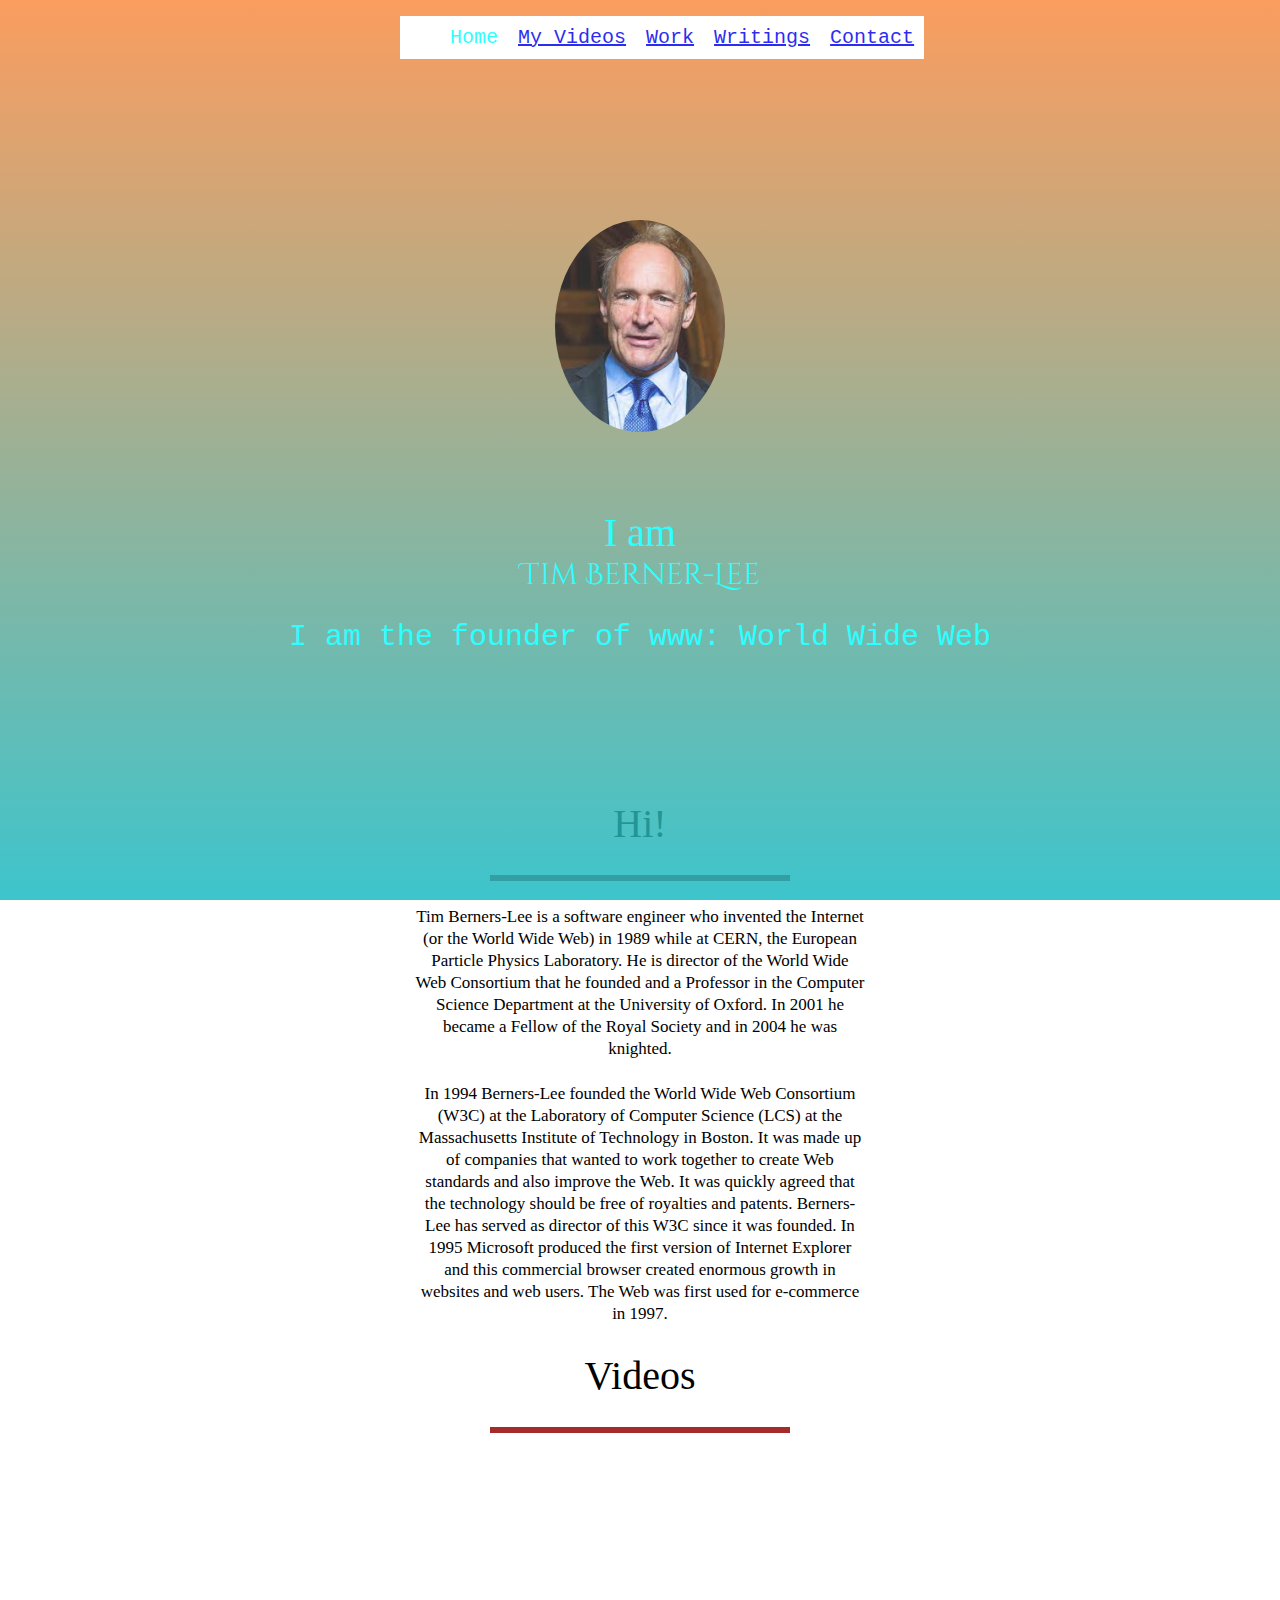
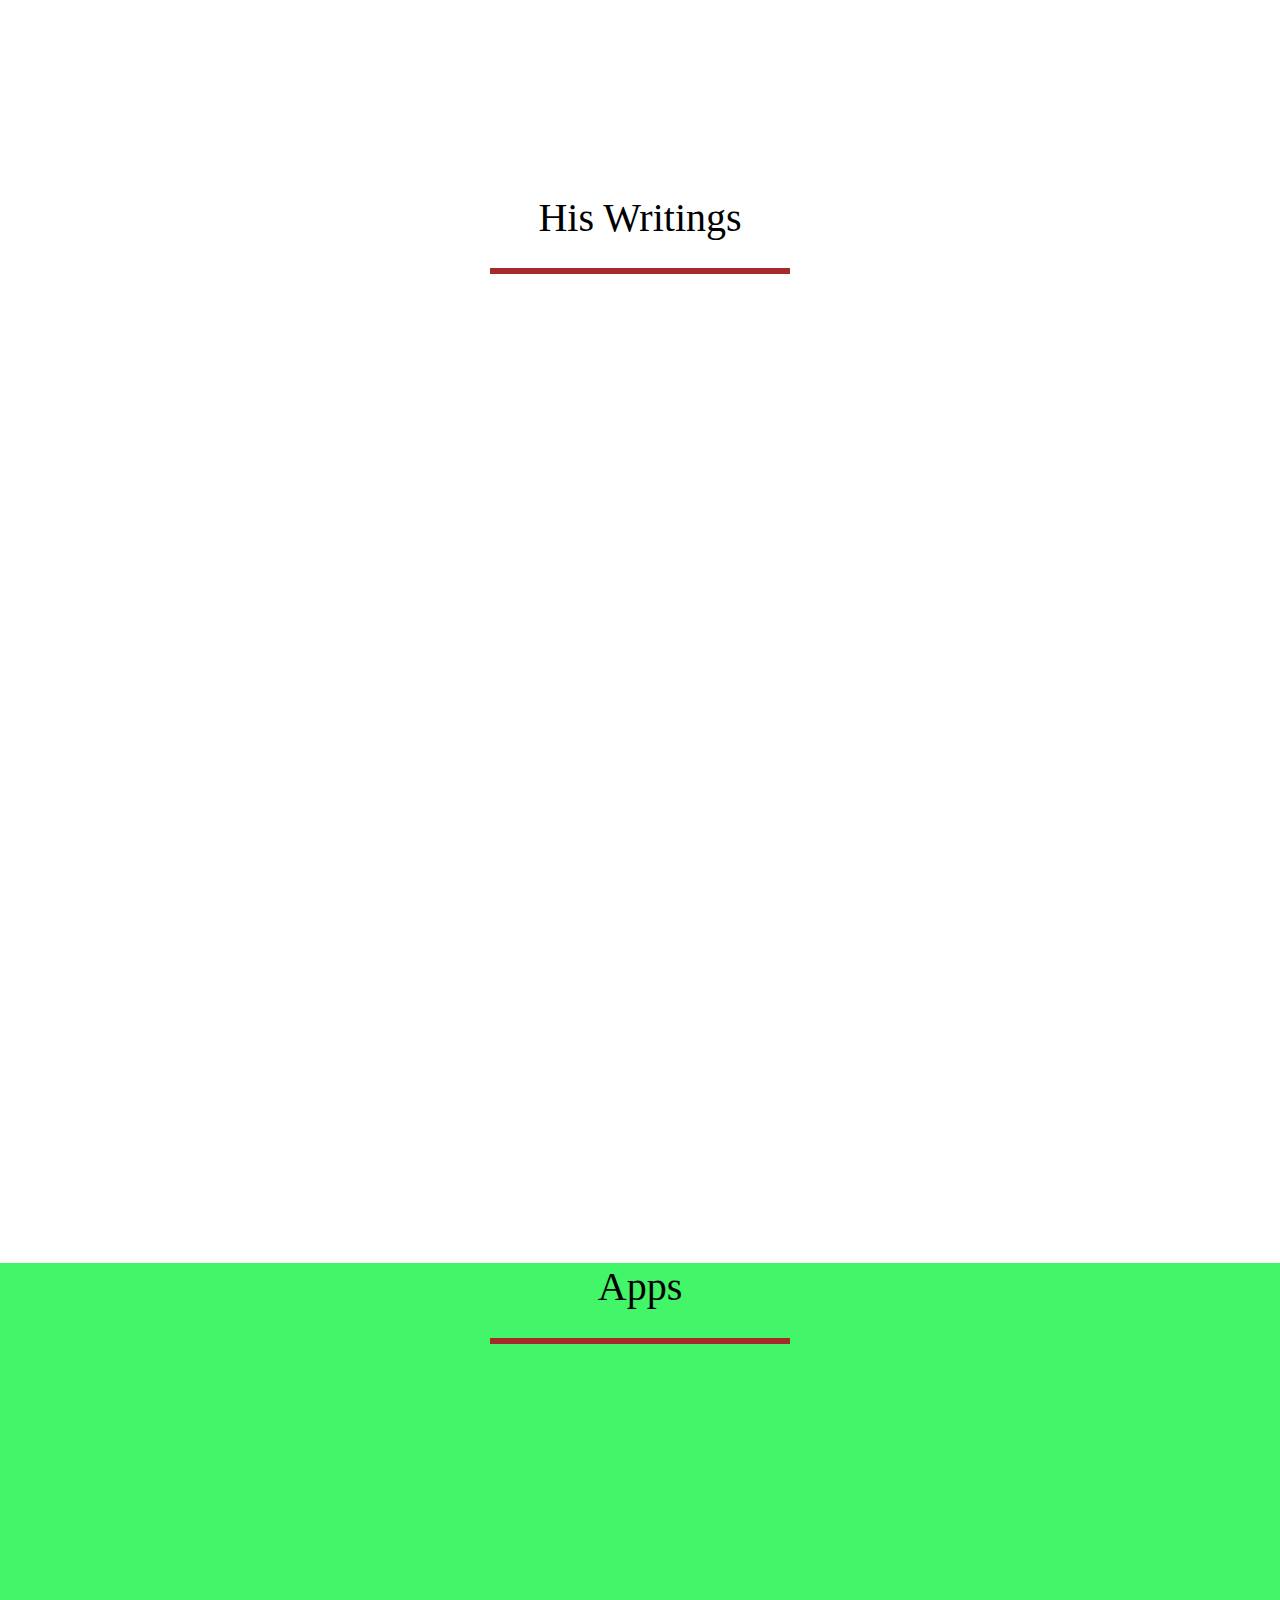
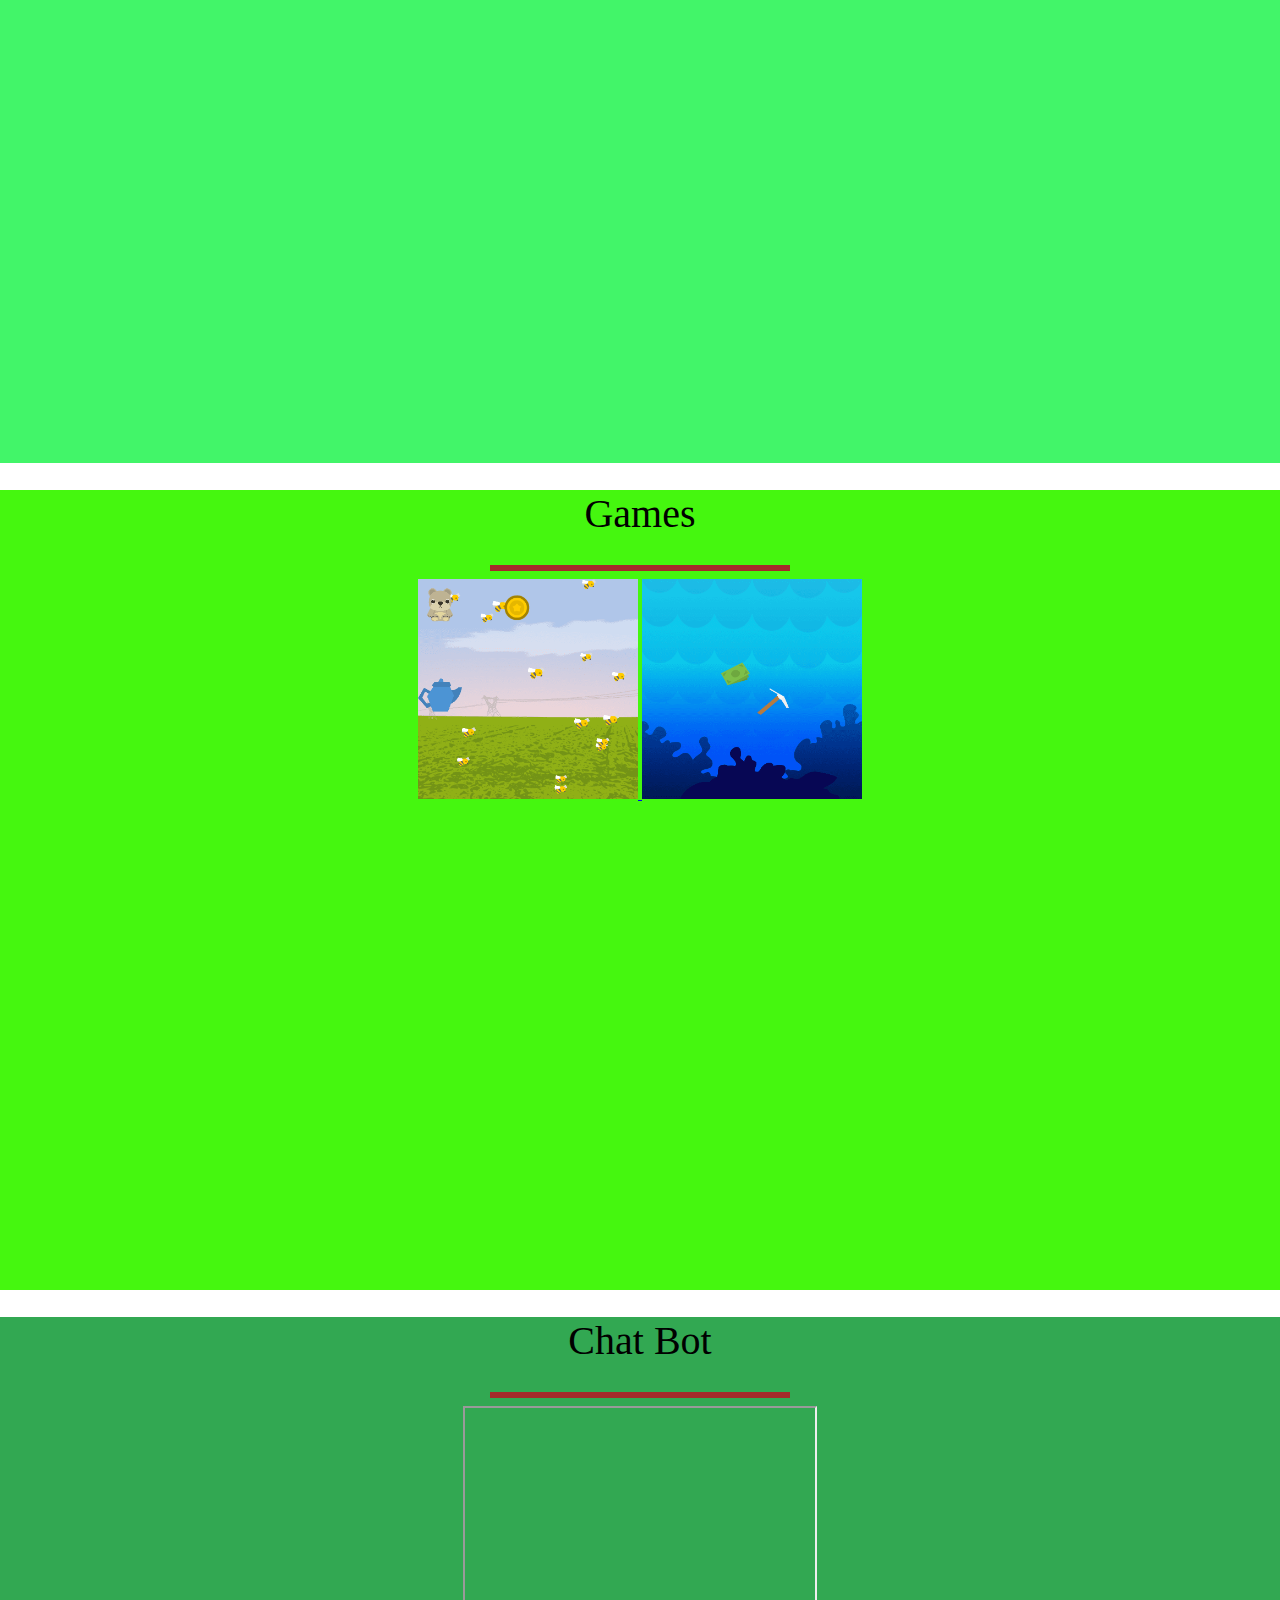
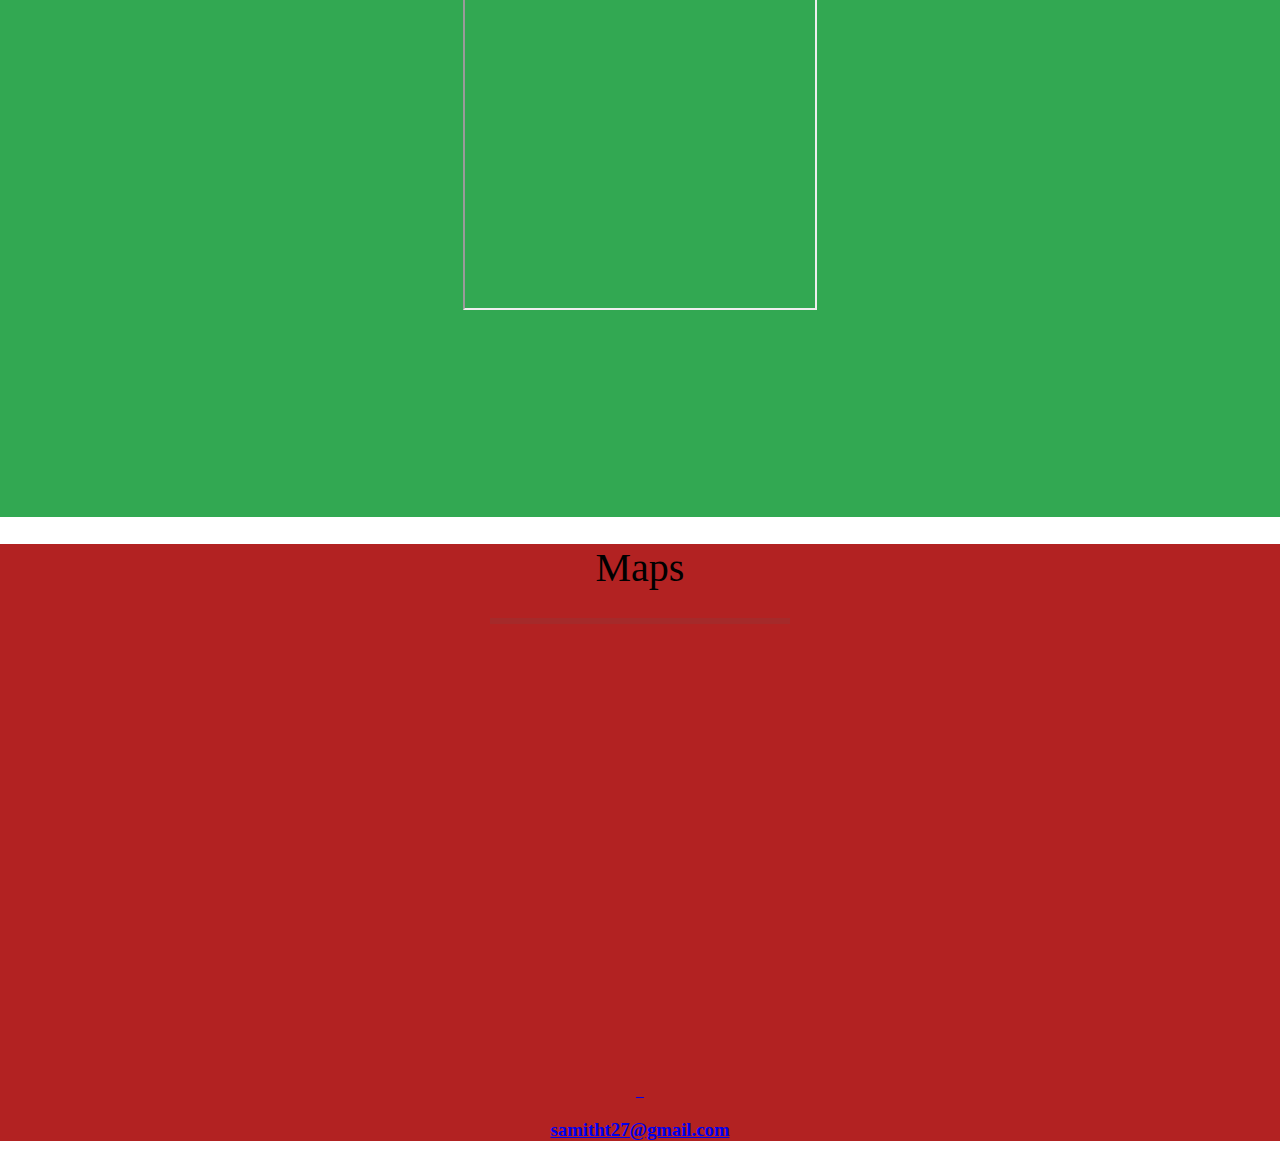
<file: index.html>
<html>

<head>
    <title>Sir Tim Berner- Lee
    </title>
    <link rel="stylesheet" href="style.css">
    <link href="https://fonts.googleapis.com/css2?family=Cinzel+Decorative&display=swap" rel="stylesheet">
    <link href="https://cdnjs.cloudflare.com/ajax/libs/font-awesome/4.7.0/css/font-awesome. min.css">
</head>

<body>
    <section id="welcome">
        <div class="parallax-inner">
            <center>
                <ul class="menu">
                    <li class="link">Home </li>
                    <li class="link"><a href="#My Videos">My Videos</a> </li>
                    <li class="link"><a href="#Work">Work</a></li>
                    <li class="link"><a href="#Writings">Writings</a></li>
                    <li class="link"><a href="#Contact">Contact</a></li>
                </ul>
            </center>
            <img class="profile" src="download.jfif" />
            <h1>I am <br><span id="name">Tim Berner-Lee</span></h1>
            <h2>I am the founder of www: World Wide Web</h2>
        </div>

    </section>
    <section id="bio">
        <h1>Hi!</h1>
        <div class="line"></div>
        <p>Tim Berners-Lee is a software engineer who invented the Internet (or the World Wide Web) in 1989 while at CERN, the European Particle Physics Laboratory.

            He is director of the World Wide Web Consortium that he founded and a Professor in the Computer Science Department at the University of Oxford.

            In 2001 he became a Fellow of the Royal Society and in 2004 he was knighted.<br /><br />In 1994 Berners-Lee founded the World Wide Web Consortium (W3C) at the Laboratory of Computer Science (LCS) at the Massachusetts Institute of Technology in Boston. It was made up of companies that wanted to work together to create Web standards and also improve the Web. It was quickly agreed that the technology should be free of royalties and patents. Berners-Lee has served as director of this W3C since it was founded.

            In 1995 Microsoft produced the first version of Internet Explorer and this commercial browser created enormous growth in websites and web users.

            The Web was first used for e-commerce in 1997.</p>
    </section>

    <section id="My Videos">
        <h1>Videos</h1>
        <div class="line"></div>
        <br>
        <iframe width="726" height="410" src="https://www.youtube.com/embed/OM6XIICm_qo" title="YouTube video player" frameborder="0" allow="accelerometer; autoplay; clipboard-write; encrypted-media; gyroscope; picture-in-picture" allowfullscreen></iframe>
        <br>
        <br>
        <iframe width="729" height="410" src="https://www.youtube.com/embed/rCplocVemjo" title="YouTube video player" frameborder="0" allow="accelerometer; autoplay; clipboard-write; encrypted-media; gyroscope; picture-in-picture" allowfullscreen></iframe>
    </section>
    <section id="Work">
        <h1>His Work</h1>
        <div class="line"></div>
        <br>
        <iframe height="900" width="1000" src="https://en.wikipedia.org/wiki/Tim_Berners-Lee#Career_and_research" frameborder="0"></iframe>
    </section>
    <br>
    <br>
    <section id="Writings">
        <h1>His Writings</h1>
        <div class="line"></div>
        <br>
        <iframe height="900" width="1000" src="https://webfoundation.org/2019/03/web-birthday-30/" frameborder="0"></iframe>
    </section>
    <br>
    <br>
    <section id="app">
        <h1>Apps</h1>
        <div class="line"></div>
        <iframe width="400" height="620" style="border: 0px;" src="https://studio.code.org/projects/applab/GvOnT5cZ_sfeypTOMKNHKifnwPIc_3p3_dru512HEhM/embed"></iframe>
        <iframe width="400" height="620" style="border: 0px;" src="https://studio.code.org/projects/applab/Wgr6eeMoLP2ehWHSGLiDwRRceFvkN3e2Vy7_uS0eZS4/embed"></iframe>
    </section>
    <section id="game">
        <h1>Games</h1>
        <div class="line"></div>
        <a href="https://studio.code.org/projects/spritelab/sKtDgLaWGjFtgWDKNjMInZ15J-lWAUmFn0PI8NAqJZ4" target="_blank">
            <img src="Winnie%20the%20Poo%20Game.png">
        </a>
        <a href="https://studio.code.org/projects/spritelab/xTsUSzDO8K-wuUgdJ21HMdCRshpb3Zovllo8-d14O_I" target="_blank">
            <img src="Will%20it%20float%20or%20sink.png">
        </a>
    </section>
    <section id="ChatBot">
        <h1>Chat Bot</h1>
        <div class="line"></div>
        <iframe allow="microphone;" width="350" height="500" src="https://console.dialogflow.com/api-client/demo/embedded/3dbafa6b-967c-4372-9ea8-31621a31ed32">
        </iframe>
    </section>
    <section id="Contact">
        <h1>Maps</h1>
        <div class="line"></div>
        <iframe src="https://www.google.com/maps/embed?pb=!1m18!1m12!1m3!1d2125282.256270748!2d75.12525562204102!3d28.972190429621477!2m3!1f0!2f0!3f0!3m2!1i1024!2i768!4f13.1!3m3!1m2!1s0x0%3A0x719a5e5196b12ee8!2sTaj%20Mahal%2C%20New%20Delhi!5e0!3m2!1sen!2sin!4v1618402595955!5m2!1sen!2sin" width="600" height="450" style="border:0;" allowfullscreen="" loading="lazy"></iframe>
        <div class="Contact_1">
       <a href="mailto:samitht27@gmail.com?Subject=hello">
         <i class="fa fa envelope"></i>&nbsp;&nbsp;
           <h3>samitht27@gmail.com</h3>
            </a>
        </div>
    </section>
</body>

</html>
</file>
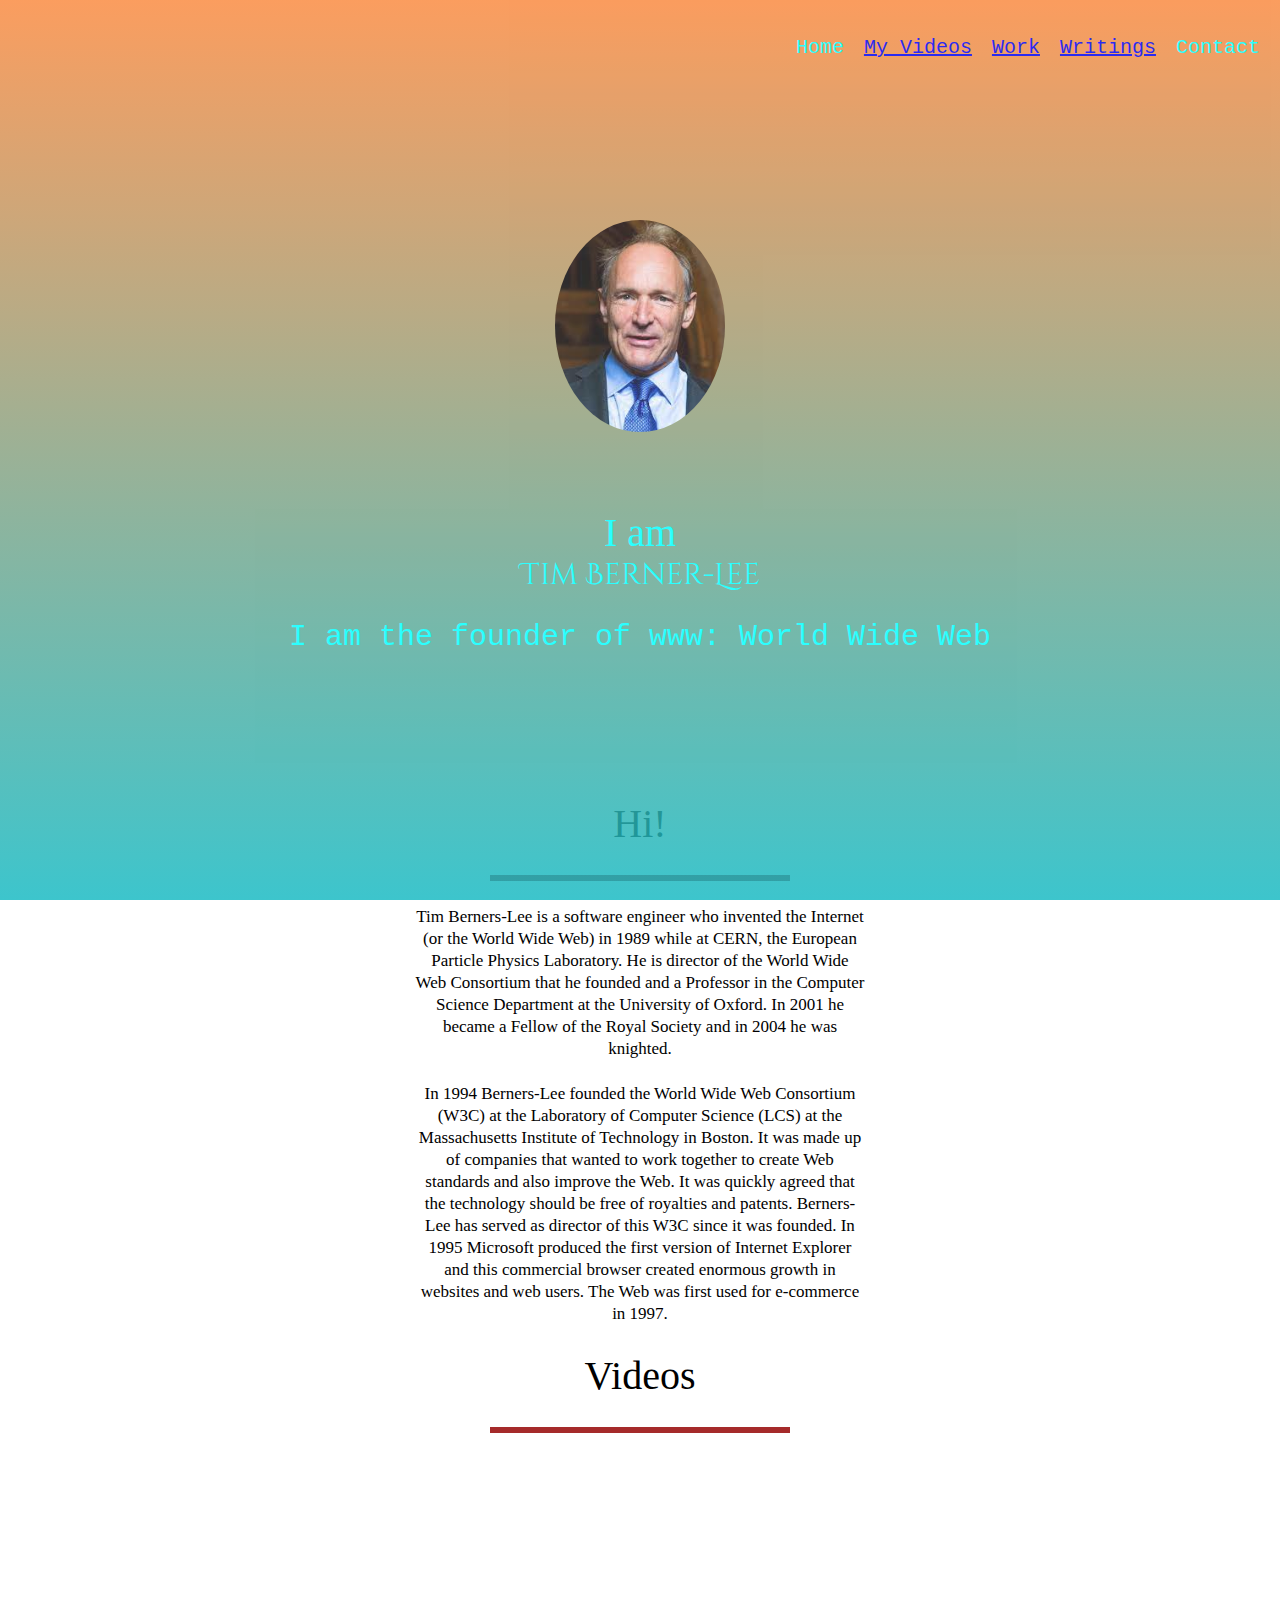
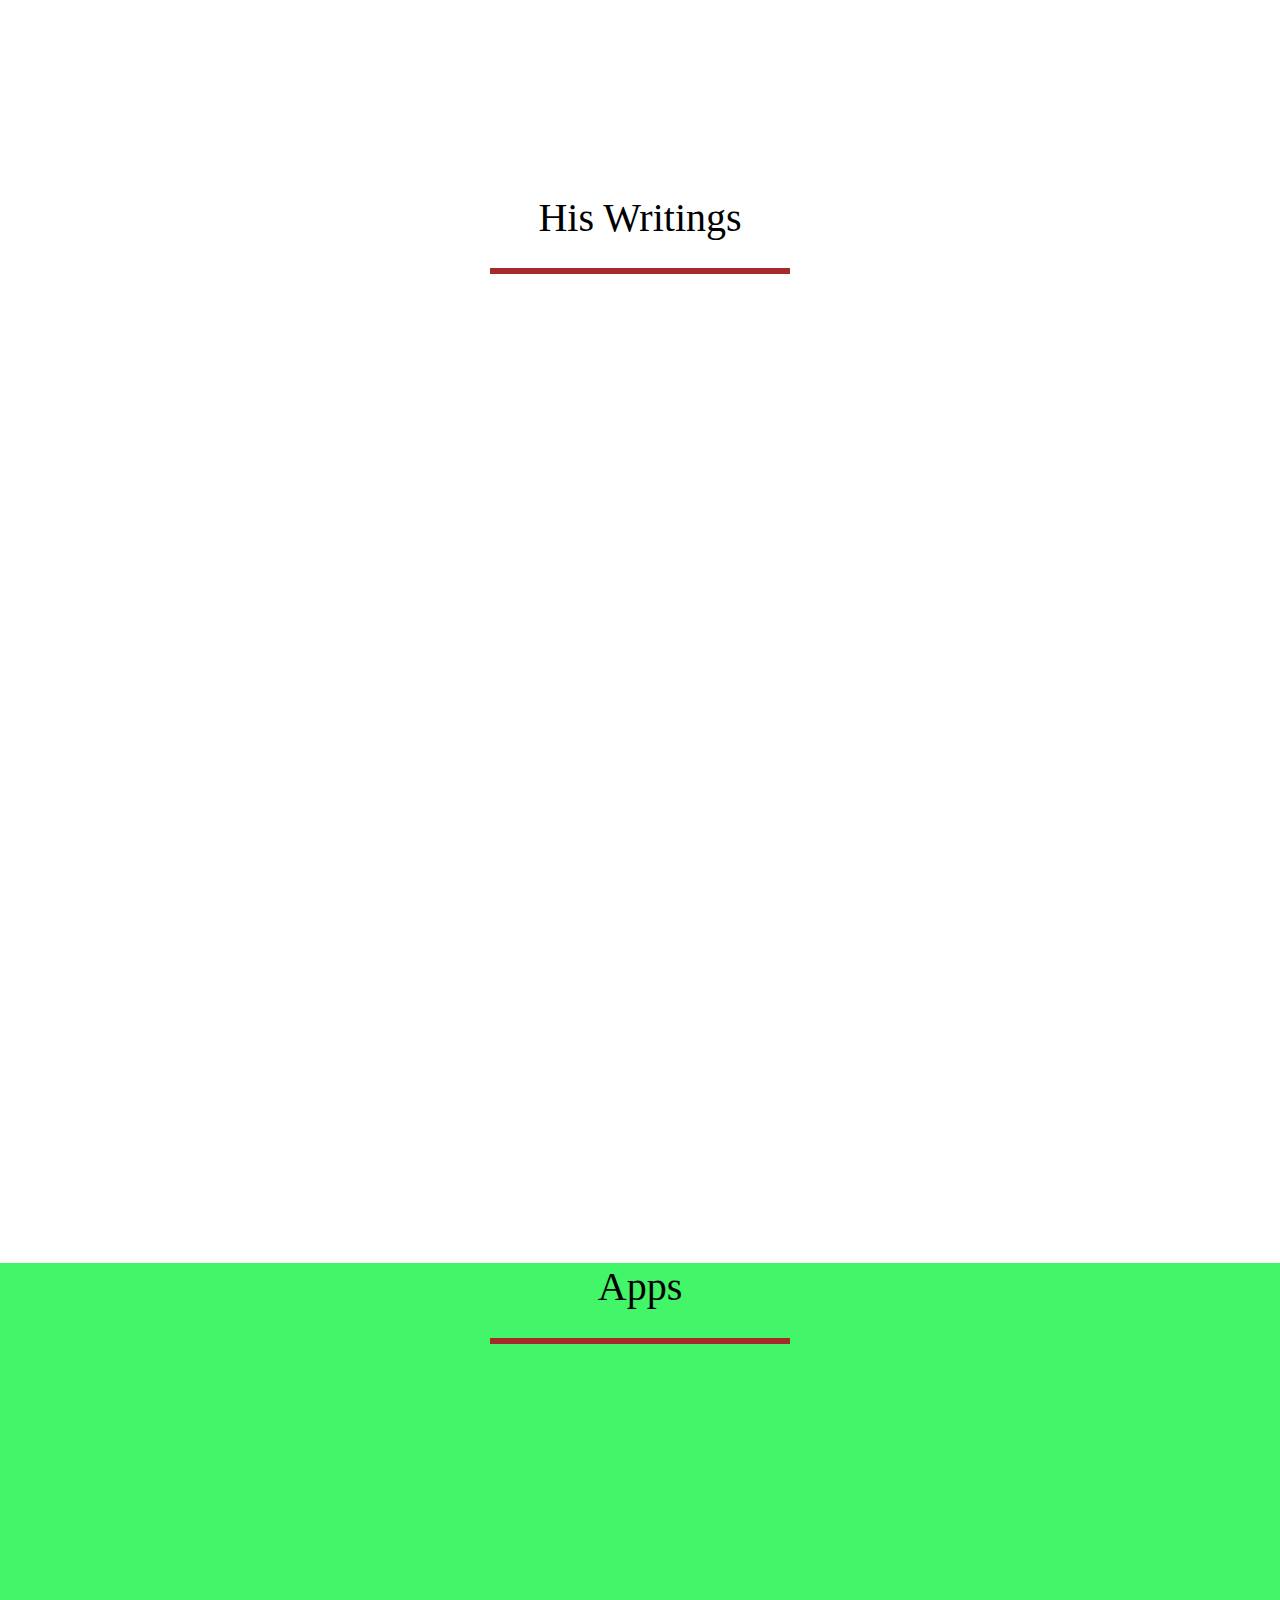
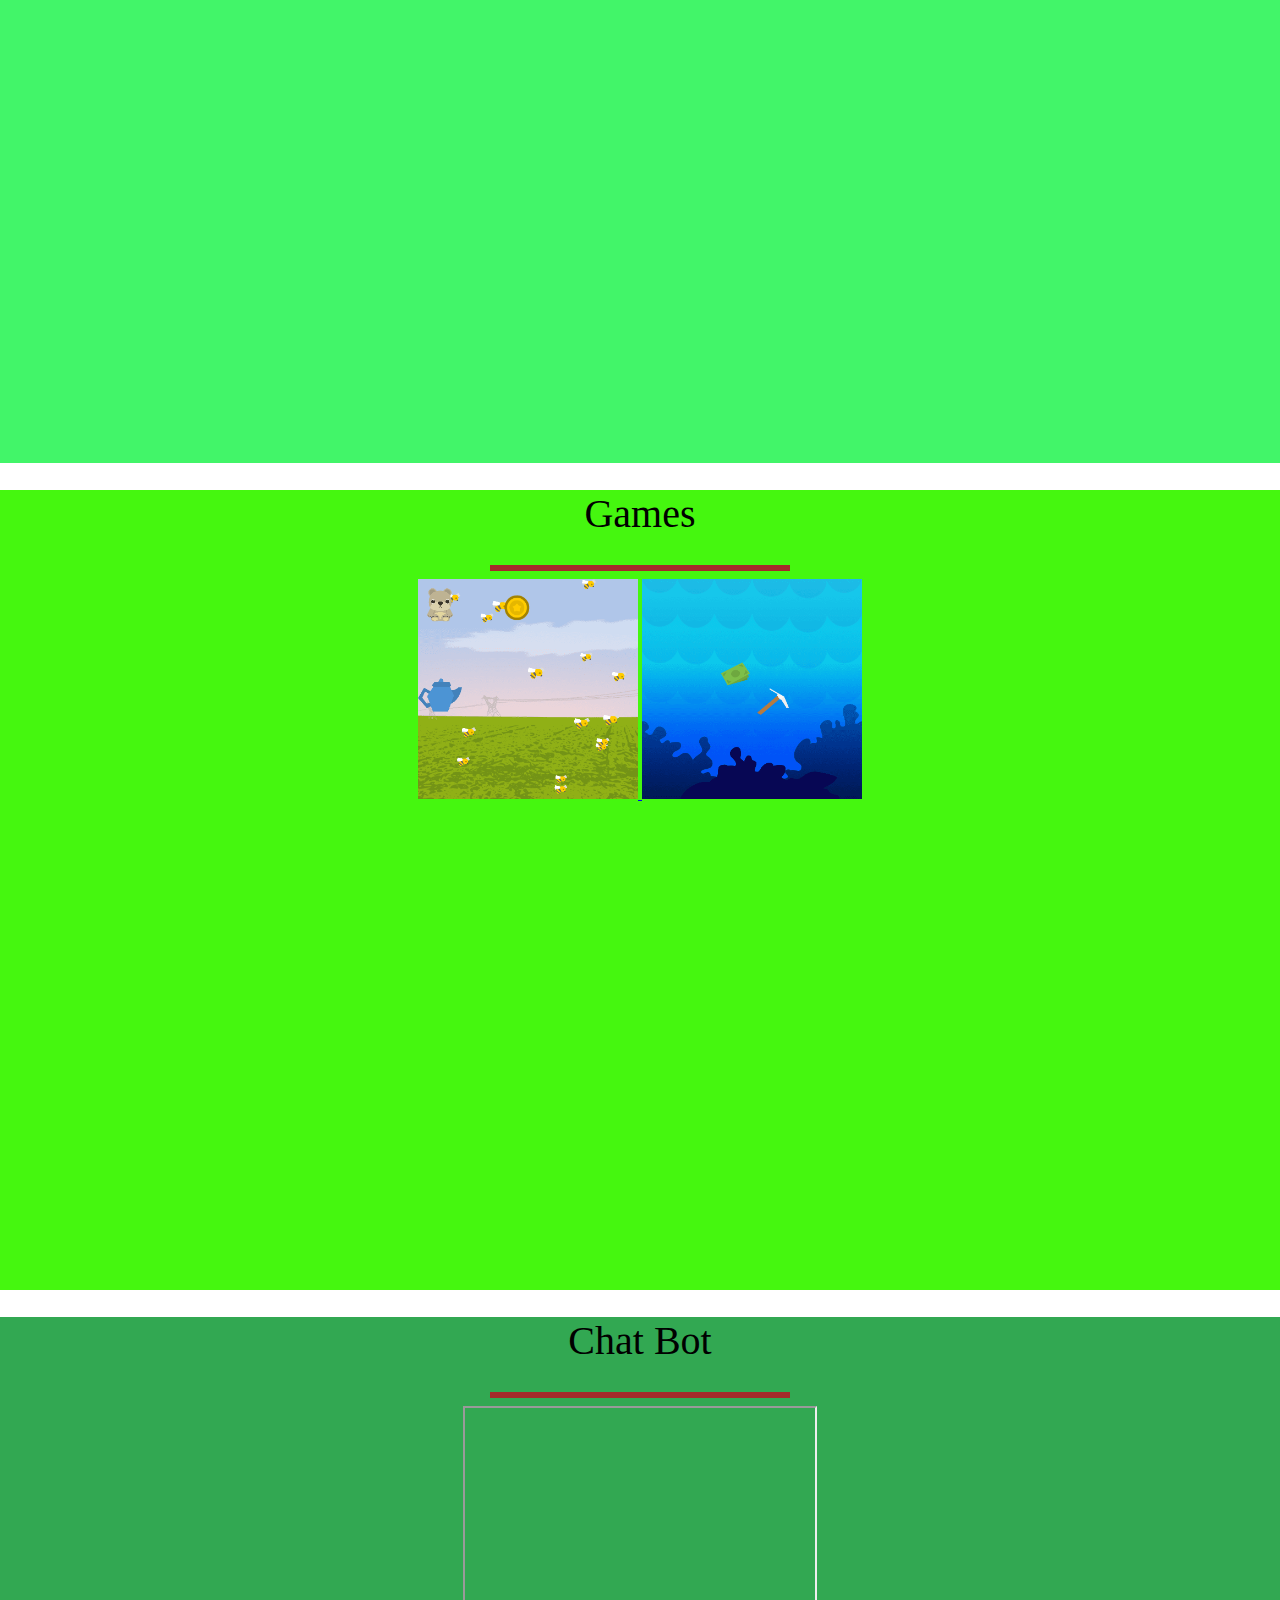
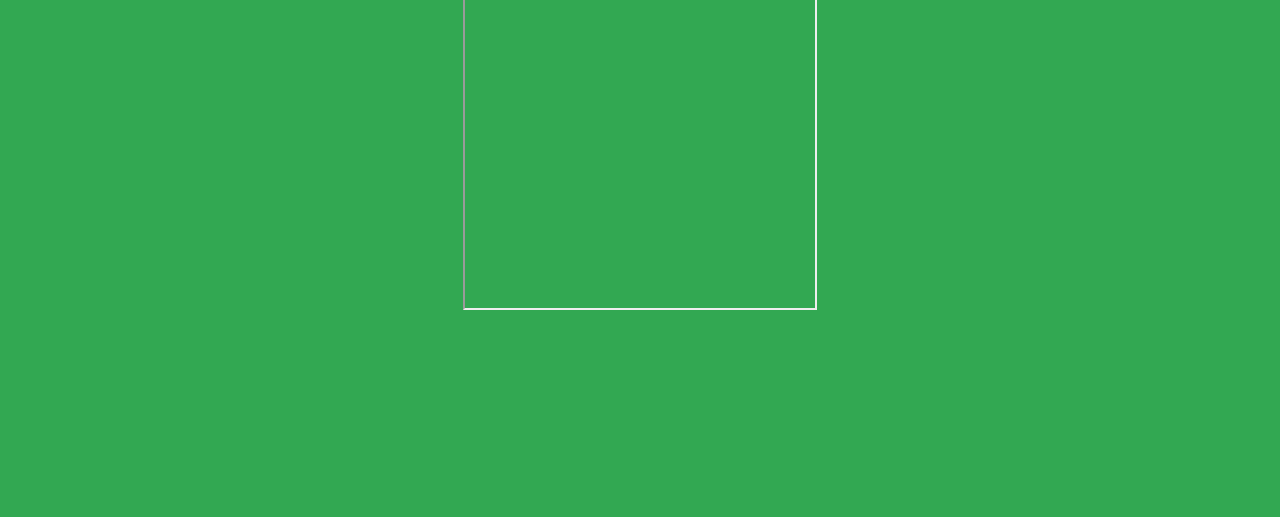
<file: Profile Website/index.html>
<html>

<head>
    <title>Sir Tim Berner- Lee
    </title>
    <link rel="stylesheet" href="style.css">
    <link href="https://fonts.googleapis.com/css2?family=Cinzel+Decorative&display=swap" rel="stylesheet">
</head>

<body>
    <section id="welcome">
        <div class="parallax-inner">
            <ul class="menu">
                <li class="link">Home </li>
                <li class="link"><a href="#My Videos">My Videos</a> </li>
                <li class="link"><a href="#Work">Work</a></li>
                <li class="link"><a href="#Writings">Writings</a></li>
                <li class="link">Contact</li>

            </ul>
            <img class="profile" src="download.jfif" />
            <h1>I am <br><span id="name">Tim Berner-Lee</span></h1>
            <h2>I am the founder of www: World Wide Web</h2>
        </div>

    </section>
    <section id="bio">
        <h1>Hi!</h1>
        <div class="line"></div>
        <p>Tim Berners-Lee is a software engineer who invented the Internet (or the World Wide Web) in 1989 while at CERN, the European Particle Physics Laboratory.

            He is director of the World Wide Web Consortium that he founded and a Professor in the Computer Science Department at the University of Oxford.

            In 2001 he became a Fellow of the Royal Society and in 2004 he was knighted.<br /><br />In 1994 Berners-Lee founded the World Wide Web Consortium (W3C) at the Laboratory of Computer Science (LCS) at the Massachusetts Institute of Technology in Boston. It was made up of companies that wanted to work together to create Web standards and also improve the Web. It was quickly agreed that the technology should be free of royalties and patents. Berners-Lee has served as director of this W3C since it was founded.

            In 1995 Microsoft produced the first version of Internet Explorer and this commercial browser created enormous growth in websites and web users.

            The Web was first used for e-commerce in 1997.</p>
    </section>

    <section id="My Videos">
        <h1>Videos</h1>
        <div class="line"></div>
        <br>
        <iframe width="726" height="410" src="https://www.youtube.com/embed/OM6XIICm_qo" title="YouTube video player" frameborder="0" allow="accelerometer; autoplay; clipboard-write; encrypted-media; gyroscope; picture-in-picture" allowfullscreen></iframe>
        <br>
        <br>
        <iframe width="729" height="410" src="https://www.youtube.com/embed/rCplocVemjo" title="YouTube video player" frameborder="0" allow="accelerometer; autoplay; clipboard-write; encrypted-media; gyroscope; picture-in-picture" allowfullscreen></iframe>
    </section>
    <section id="Work">
        <h1>His Work</h1>
        <div class="line"></div>
        <br>
        <iframe height="900" width="1000" src="https://en.wikipedia.org/wiki/Tim_Berners-Lee#Career_and_research" frameborder="0"></iframe>
    </section>
    <br>
    <br>
    <section id="Writings">
        <h1>His Writings</h1>
        <div class="line"></div>
        <br>
        <iframe height="900" width="1000" src="https://webfoundation.org/2019/03/web-birthday-30/" frameborder="0"></iframe>
    </section>
    <br>
    <br>
    <section id="app">
        <h1>Apps</h1>
        <div class="line"></div>
        <iframe width="400" height="620" style="border: 0px;" src="https://studio.code.org/projects/applab/GvOnT5cZ_sfeypTOMKNHKifnwPIc_3p3_dru512HEhM/embed"></iframe>
        <iframe width="400" height="620" style="border: 0px;" src="https://studio.code.org/projects/applab/Wgr6eeMoLP2ehWHSGLiDwRRceFvkN3e2Vy7_uS0eZS4/embed"></iframe>
    </section>
    <section id="game">
        <h1>Games</h1>
        <div class="line"></div>
        <a href="https://studio.code.org/projects/spritelab/sKtDgLaWGjFtgWDKNjMInZ15J-lWAUmFn0PI8NAqJZ4" target="_blank">
            <img src="Winnie%20the%20Poo%20Game.png">
        </a>
        <a href="https://studio.code.org/projects/spritelab/xTsUSzDO8K-wuUgdJ21HMdCRshpb3Zovllo8-d14O_I" target="_blank">
            <img src="Will%20it%20float%20or%20sink.png">
        </a>
    </section>
    <section id="ChatBot">
        <h1>Chat Bot</h1>
        <div class="line"></div>
        <iframe
    allow="microphone;"
    width="350"
    height="500"
    src="https://console.dialogflow.com/api-client/demo/embedded/3dbafa6b-967c-4372-9ea8-31621a31ed32">
</iframe>
        </section>

</body>

</html>
</file>
<file: style.css>
body {
    margin: 0;
    padding-top: 800px;
    text-align: center;
}

.profile {
    width: 170;
    margin-bottom: 50px;
    border-radius: 50%;

}

#welcome {


    position: absolute;

    height: 800px;
    color: aqua;
    top: 0;
    bottom: 0;
    left: 0;
    right: 0;
    opacity: 0.83;
    width: 100%;
    height: 100%;
    background: linear-gradient(#fa893e 0%, #15b9c2 100%);
    display: table;

}

.parallax-inner {
    display: table-cell;
    position: relative;
    text-align: center;
    vertical-align: middle;


}

h1 {
    font-size: 40px;
    line-height: 1.2;
    font-family: inherit;
    font-weight: 300;
    text-align: center;
}

h2 {
    font-size: 30px;
    line-height: 1.2;
    font-family: monospace;
    font-weight: 300;
}

#name {

    font-size: 30px;
    line-height: 1.2;
    font-family: 'Cinzel Decorative', cursive;
}

.bio {
    padding: 50%;
    text-align: center;
    font-size: 42px;
}

.line {
    height: 6px;
    background-color: brown;
    margin: 8px auto;
    width: 300px;

}

p {
    max-width: 450px;
    margin: 25px auto;
    font-size: 17px;
    line-height: 1.3;
}

.menu {
    list-style: none;
    font-family: sans-serif;
    position: fixed;
    top: 0%;
    background: white;
    margin-left: 400px;
}

.link {
    float: left;
    padding-left: 10px;
    padding-right: 10px;
    padding-bottom: 10px;
    padding-top: 10px;
    font-size: 20px;
    font-family: monospace;
    display: inline;
}

.link:hover {
    background-color: #4f909c;
    font-size: 25px;
    text-decoration: underline;
}

html {
    scroll-behavior: smooth;
}

#app {
    width: 100%;
    height: 800px;
    background-color: #42f569;
}

#game {
    width: 100%;
    height: 800px;
    background-color: #45f70f;
}

img:hover {
    transform: scale(0.9);
}

#ChatBot {
    width: 100%;
    height: 800px;
    background-color: #32a852;
}
#Contact{
    background-color: firebrick;
}
</file>
<file: Profile Website/style.css>
body {
    margin: 0;
    padding-top: 800px;
text-align: center;
}

.profile {
    width: 170;
    margin-bottom: 50px;
    border-radius: 50%;

}

#welcome {


    position: absolute;

    height: 800px;
    color: aqua;
    top: 0;
    bottom: 0;
    left: 0;
    right: 0;
    opacity: 0.83;
    width: 100%;
    height: 100%;
    background: linear-gradient(#fa893e 0%, #15b9c2 100%);
    display: table;

}

.parallax-inner {
    display: table-cell;
    position: relative;
    text-align: center;
    vertical-align: middle;


}

h1 {
    font-size: 40px;
    line-height: 1.2;
    font-family: inherit;
    font-weight: 300;
    text-align: center;
}

h2 {
    font-size: 30px;
    line-height: 1.2;
    font-family: monospace;
    font-weight: 300;
}

#name {

    font-size: 30px;
    line-height: 1.2;
    font-family: 'Cinzel Decorative', cursive;
}

.bio {
    padding: 50%;
    text-align: center;
    font-size: 42px;
}

.line {
    height: 6px;
    background-color: brown;
    margin: 8px auto;
    width: 300px;
    
}

p {
    max-width: 450px;
    margin: 25px auto;
    font-size: 17px;
    line-height: 1.3;
}

.menu {
    list-style: none;
    font-family: sans-serif;
    position: absolute;
    top: 10px;
    right: 10px;

}

.link {
    float: left;
    padding-left: 10px;
    padding-right: 10px;
    padding-bottom: 10px;
    padding-top: 10px;
    font-size: 20px;
    font-family: monospace;
}

.link:hover {
    background-color: #4f909c;

}
html{
    scroll-behavior: smooth;
}
#app{
    width: 100%;
    height: 800px;
    background-color: #42f569;
}
#game{
    width: 100%;
    height: 800px;
    background-color: #45f70f;
}
img:hover{
    transform: scale(0.9);
}
#ChatBot{
    width: 100%;
    height: 800px;
    background-color: #32a852;
}
</file>
